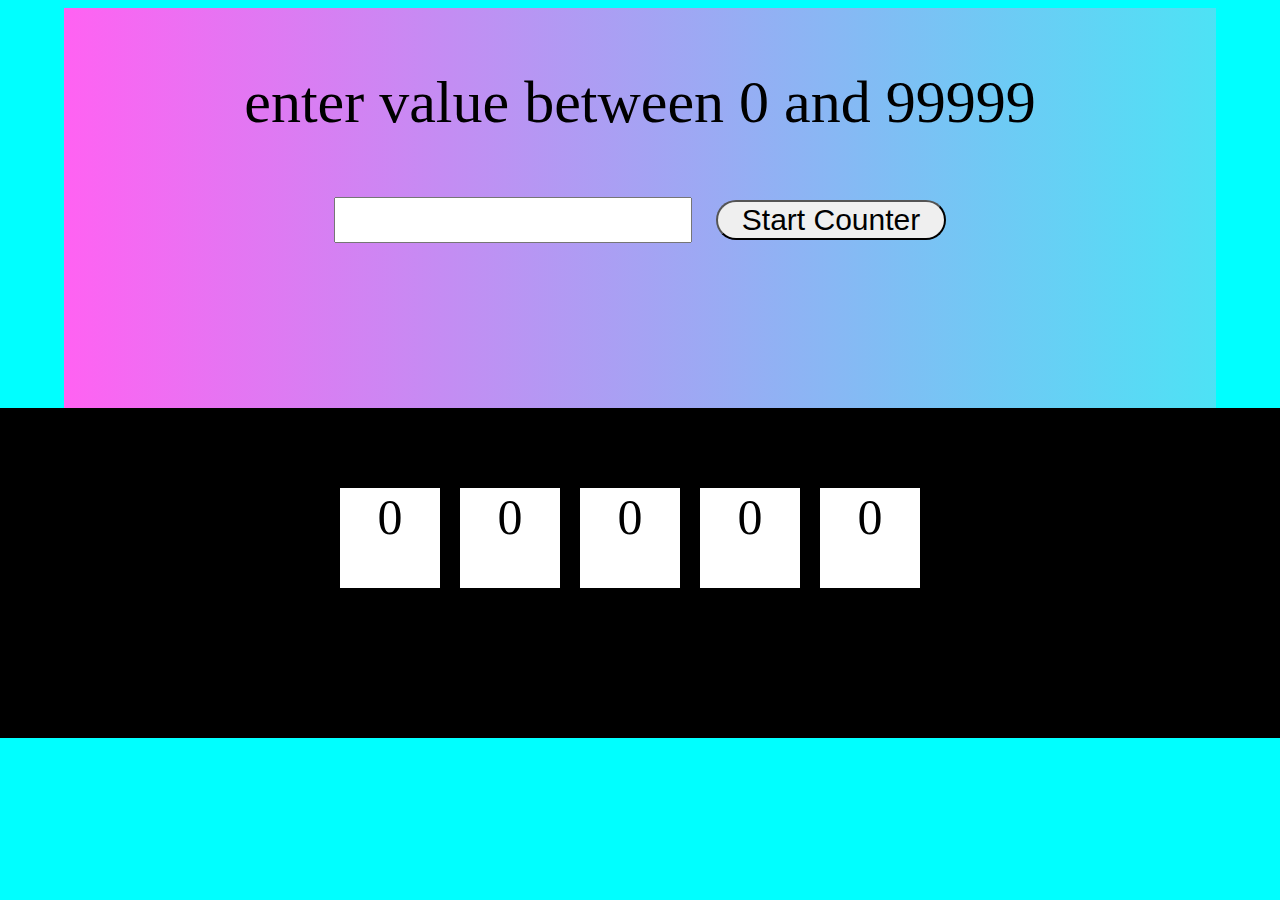
<file: 2 4digit counter/index.html>
<!DOCTYPE html>
<html lang="en">
<head>
    <meta charset="UTF-8">
    <meta http-equiv="X-UA-Compatible" content="IE=edge">
    <meta name="viewport" content="width=device-width, initial-scale=1.0">
    <title>Counter</title>
    <link rel="stylesheet" href="style.css">
</head>
<body>
    <div class="text-input">
        <p>enter value between 0 and 99999</p>
        <input class="input" type="number" name="" id="">
        <button class="btn" onclick="startcounter()">Start Counter</button>
    </div>
    <div class="counter">
        <div class=" box">
            <div class="box5 boxes">0</div>
            <div class="box5next next  boxes">0</div>
        </div>
        <div class=" box">
            <div class="box1 boxes">0</div>
            <div class="box1next next boxes">0</div>
        </div>
        <div class=" box">
            <div class="box2 boxes">0</div>
            <div class="box2next next boxes">0</div>
        </div>
        <div class=" box">
            <div class="box3 boxes">0</div>
            <div class="box3next next boxes">0</div>
        </div>
        <div class=" box">
            <div class="box4 boxes">0</div>
            <div class="box4next next  boxes">0</div>
        </div>
    </div>
    <script src="script.js"></script>
</body>
</html>
</file>
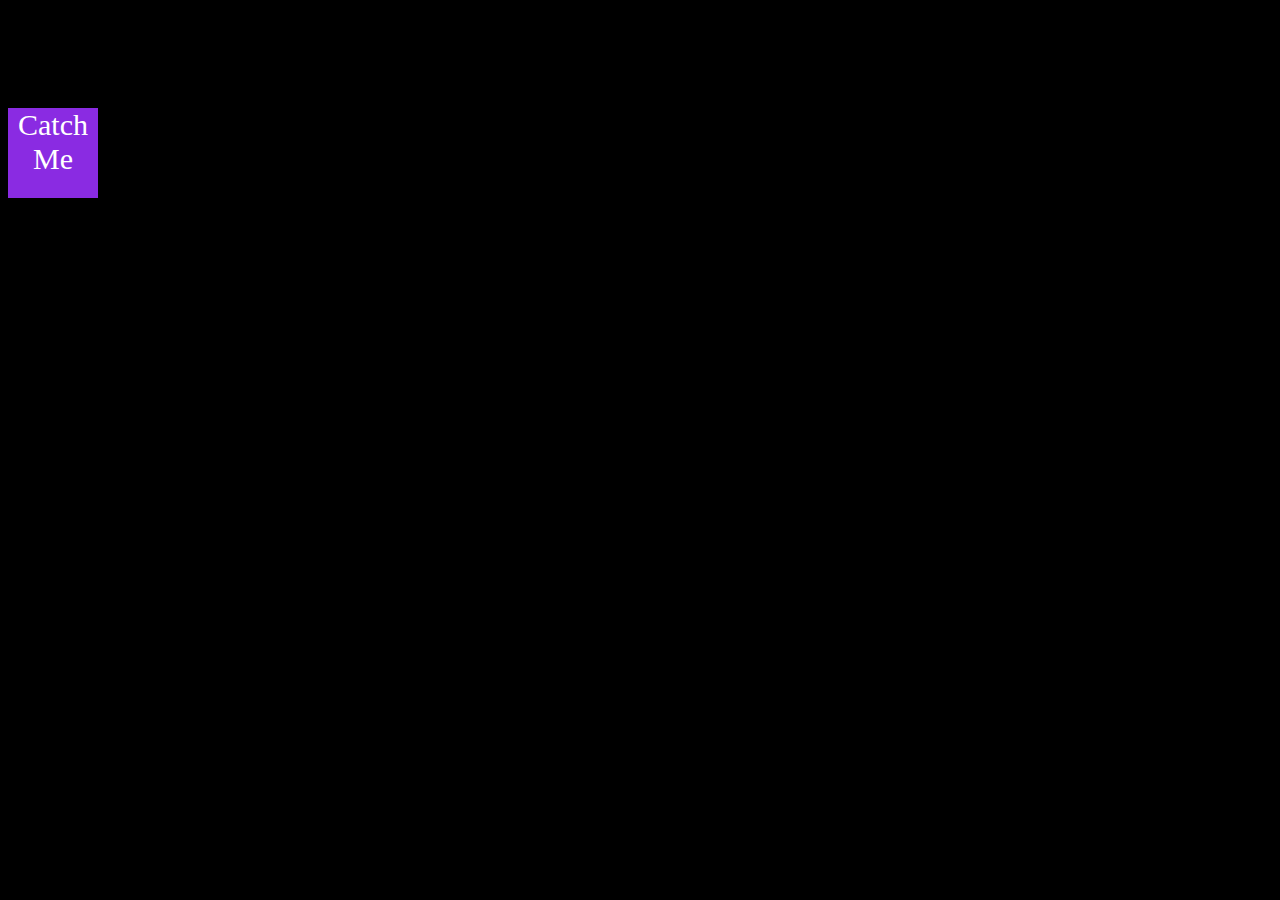
<file: 3 catch me if you can/index.html>
<!DOCTYPE html>
<html lang="en">
<head>
    <meta charset="UTF-8">
    <meta http-equiv="X-UA-Compatible" content="IE=edge">
    <meta name="viewport" content="width=device-width, initial-scale=1.0">
    <title>catch me if u can</title>
    <link rel="stylesheet" href="style.css">
</head>
<body>
    
        <div class="theaf">Catch Me</div>
    
    <script src="script.js"></script>
</body>
</html>
</file>
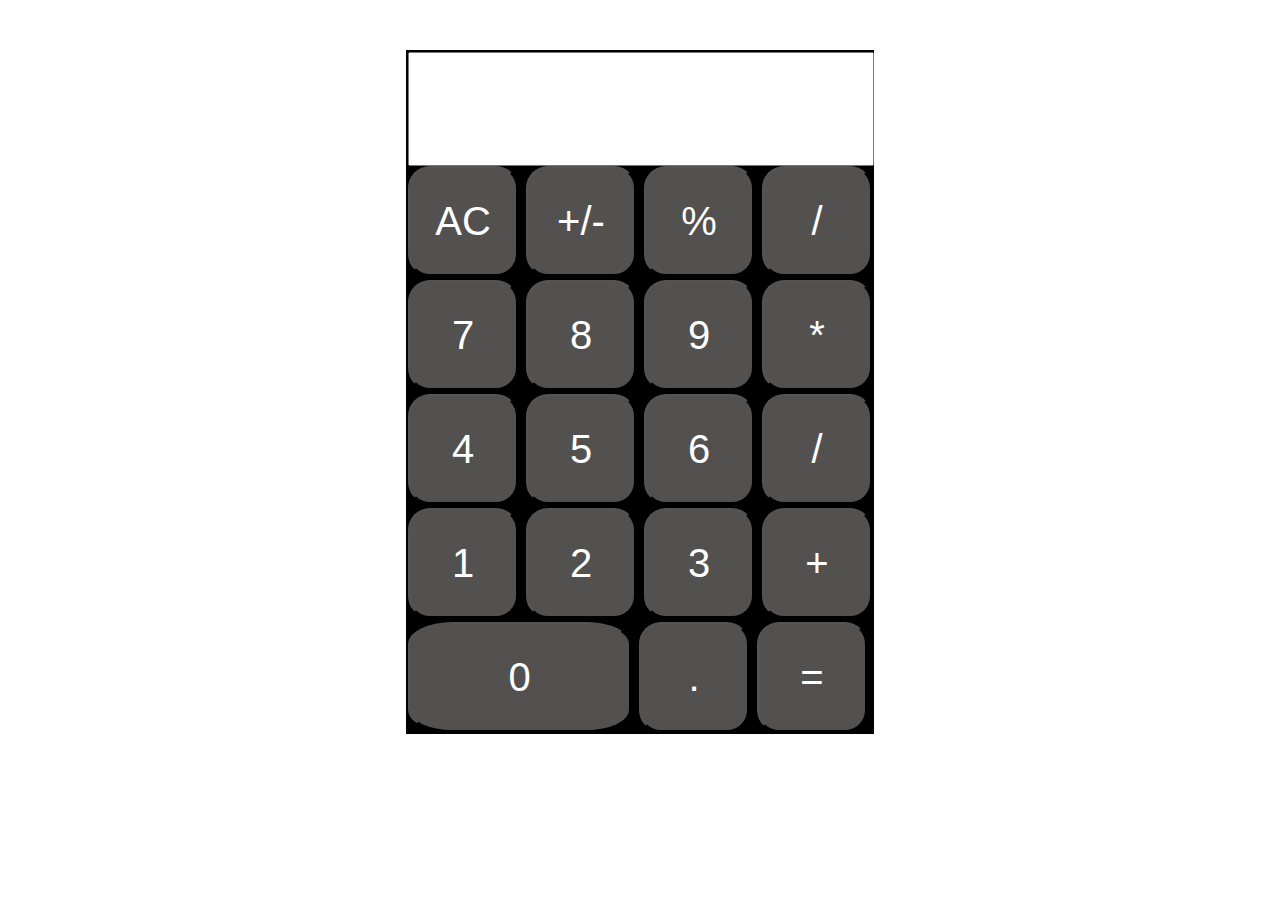
<file: 6 calculater/index.html>
<!DOCTYPE html>
<html lang="en">
<head>
    <meta charset="UTF-8">
    <meta http-equiv="X-UA-Compatible" content="IE=edge">
    <meta name="viewport" content="width=device-width, initial-scale=1.0">
    <title>Document</title>
    <link rel="stylesheet" href="style.css">
</head>
<body>
    <div class="main-section">
        <div class="calculator">

            <div class="display"><input type="text" class="input"></div>
            <div class="row">
                <button class="button">AC</button>
                <button class="button">+/-</button>
                <button class="button">%</button>
                <button class="button">/</button>
            </div>
            <div class="row">
                <button class="button">7</button>
                <button class="button">8</button>
                <button class="button">9</button>
                <button class="button">*</button>
            </div>
            <div class="row">
                <button class="button">4</button>
                <button class="button">5</button>
                <button class="button">6</button>
                <button class="button">/</button>
            </div>
            <div class="row">
                <button class="button">1</button>
                <button class="button">2</button>
                <button class="button">3</button>
                <button class="button">+</button>
            </div>
            <div class="row">
                <button class="button zero-btn">0</button>
                <button class="button">.</button>
                <button class="button">=</button>
            </div>
        </div>
    </div>
    <script src="script.js"></script>
</body>
</html>
</file>
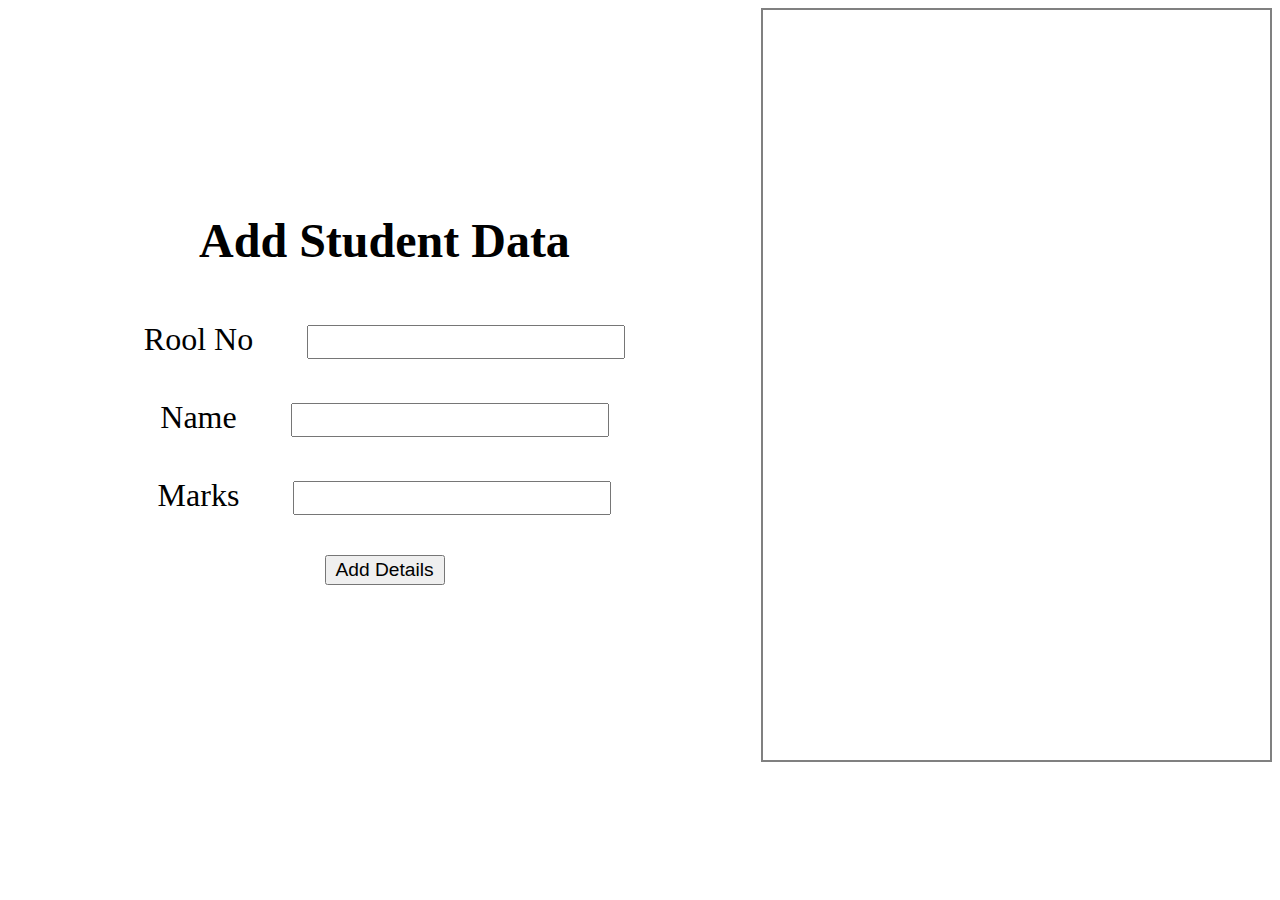
<file: 8 add data using j query/index.html>
<!DOCTYPE html>
<html lang="en">
<head>
    <meta charset="UTF-8">
    <meta http-equiv="X-UA-Compatible" content="IE=edge">
    <meta name="viewport" content="width=device-width, initial-scale=1.0">
    <title>Document</title>
    <link rel="stylesheet" href="style.css">
</head>
<body>
    <div class="container">
        <div id="form">
            <form action="">
                <h1>Add Student Data</h1>
                <div >

                    <label for="RoolNo">Rool No</label>
                    <input type="number" name="roolno" id="RoolNo">
                </div>
                <div >

                    <label for="Name">Name</label>
                    <input type="text" name="" id="Name">
                </div>
                <div >

                    <label for="Marks">Marks</label>
                    <input type="number" name="" id="Marks">
                </div>
                <button type="submit" id="btn">Add Details</button>
            </form>
        </div>
        <div id="details">
            <ul>

                <!-- <li>
                    <span>Rool No-</span>
                    <span class="rool"></span>
                    <span>,</span>
                    <span class="name"></span>
                    <span>has scored</span>
                    <span class="marks"></span>
                    <span>marks</span>
                </li> -->
               
            </ul>
        </div>
    </div>
    <script src="jquery-3.6.0.js"></script>
    <script src="script.js"></script>
</body>
</html>
</file>
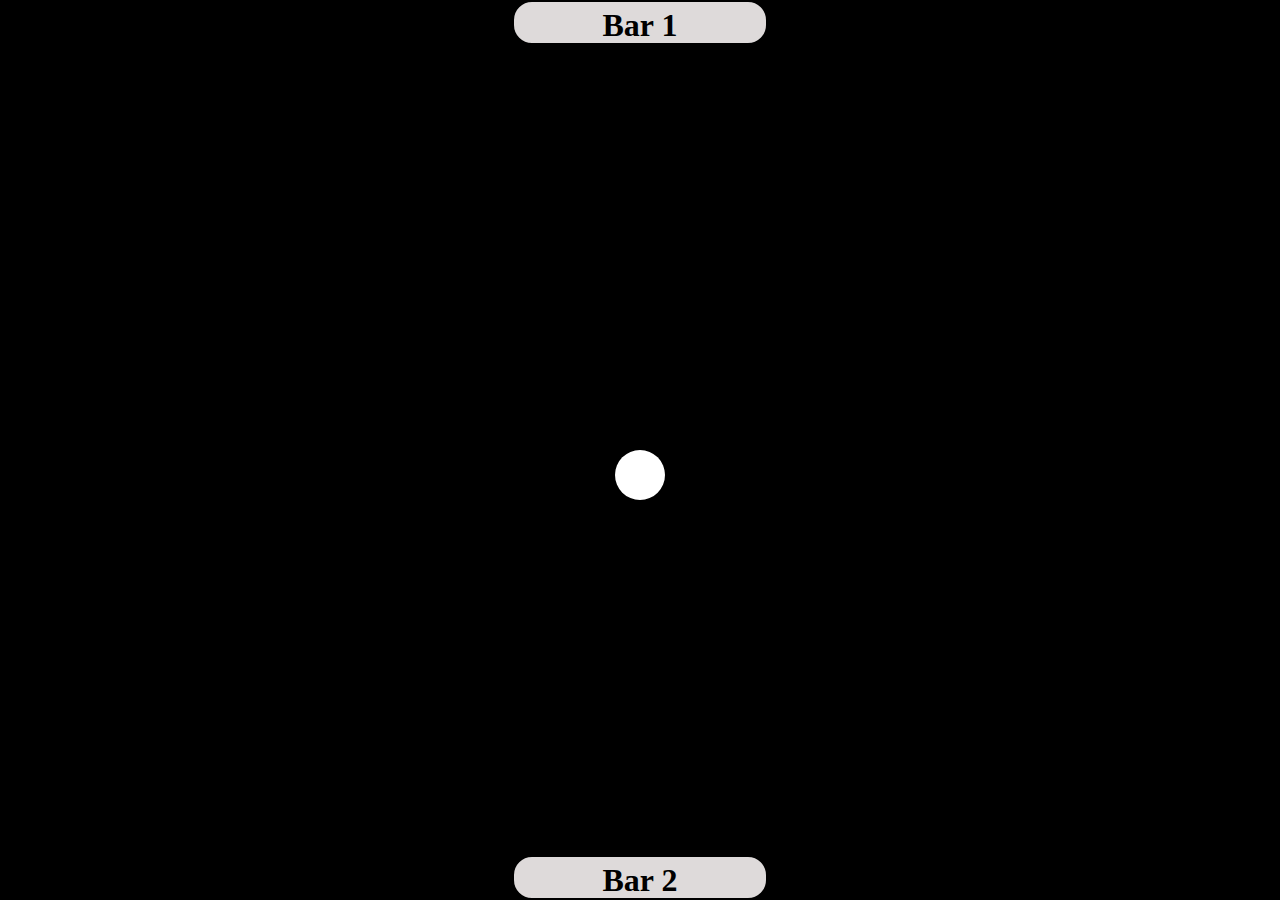
<file: 9  ping pong game/index.html>
<!DOCTYPE html>
<html lang="en">
<head>
    <meta charset="UTF-8">
    <meta http-equiv="X-UA-Compatible" content="IE=edge">
    <meta name="viewport" content="width=device-width, initial-scale=1.0">
    <title>Ping Pong</title>
    <link rel="stylesheet" href="style.css">
</head>
<body>
   
    <div id="rod-one">
        <h3>Bar 1</h3>
    </div>
    <div id="ball">

    </div>
    <div id="rod-two">
        <h3>Bar 2</h3>
    </div>
    <script src="script.js"></script>
</body>
</html>
</file>
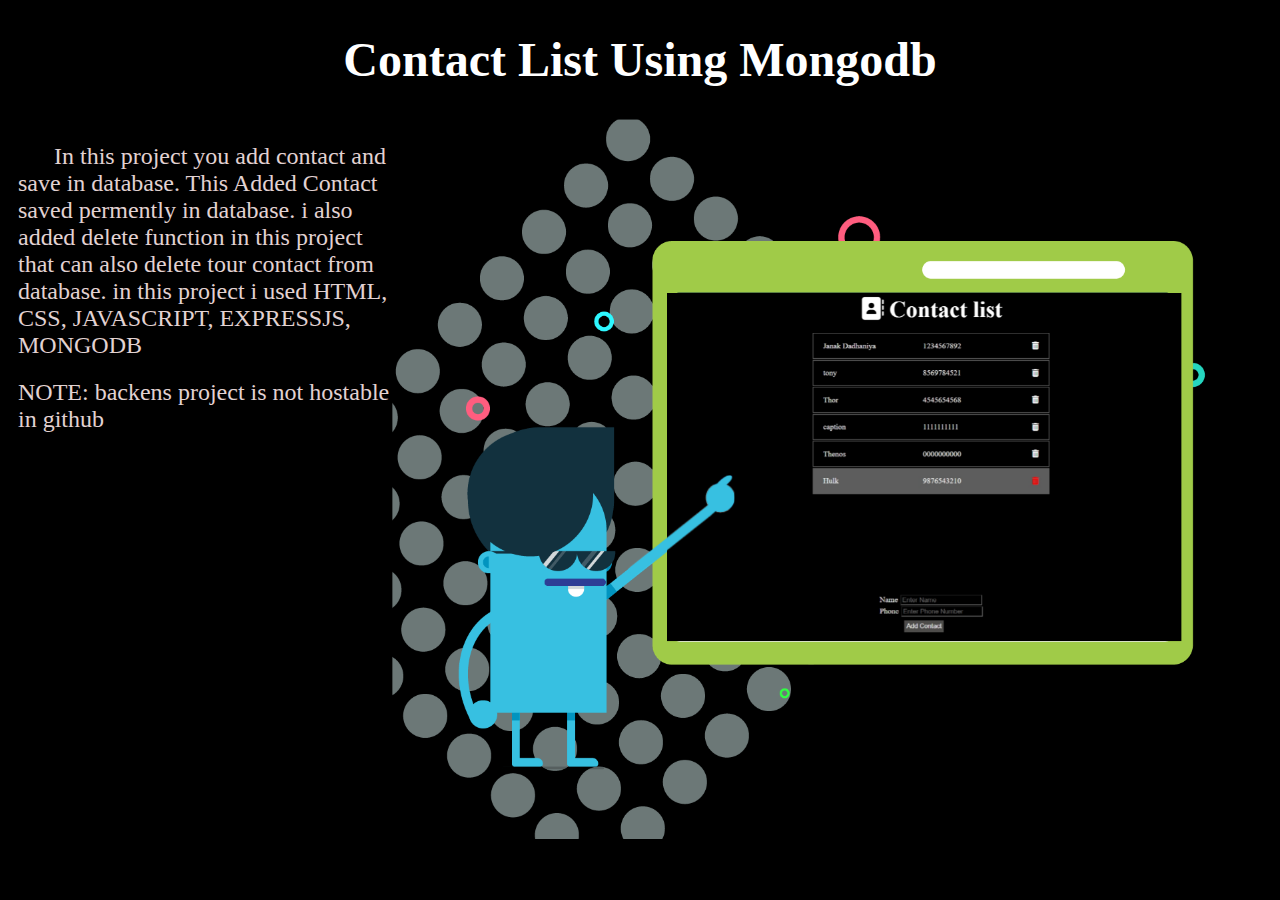
<file: 1 contact list/contactlist.html>
<!DOCTYPE html>
<html lang="en">
<head>
    <meta charset="UTF-8">
    <meta http-equiv="X-UA-Compatible" content="IE=edge">
    <meta name="viewport" content="width=device-width, initial-scale=1.0">
    <title>Contact list using mongodb</title>
    <style>
        body{
            background-color: black;
        }
        h1{
            color: white;
            text-align: center;
            font-size: 3rem;
        }
        .project_details{
            display: flex;
            flex-direction: row;
        }
        .project_details img{
            height: 80vh;
          
            width: 70%;
        }
        .project_details p {
            padding-left: 10px;
            
         
            color: rgb(226, 210, 210);
            width: 20%;
            font-size: 1.5rem;
            width: 30%;
            overflow: visible;
        }
        .project_details p span{
            margin-top: 20px;
            height: 20px;
          
            display: block;
        }

    </style>
</head>
<body>
    <h1>Contact List Using Mongodb</h1>
    <div class="project_details">
        <p> 

            &nbsp;&nbsp;&nbsp;&nbsp;&nbsp; In this project you add contact and save in database. This Added Contact saved permently in database. i also added delete function in this project that can also delete tour contact from database. in this project i used HTML, CSS, JAVASCRIPT, EXPRESSJS, MONGODB 
            
            <span>  NOTE: backens project is not hostable in github </span> </p>
            <img src="./PicsArt_07-20-03.28.02.png" alt="Screenshot of this project" srcset="">
        
    </div>
        
</body>
</html>
</file>
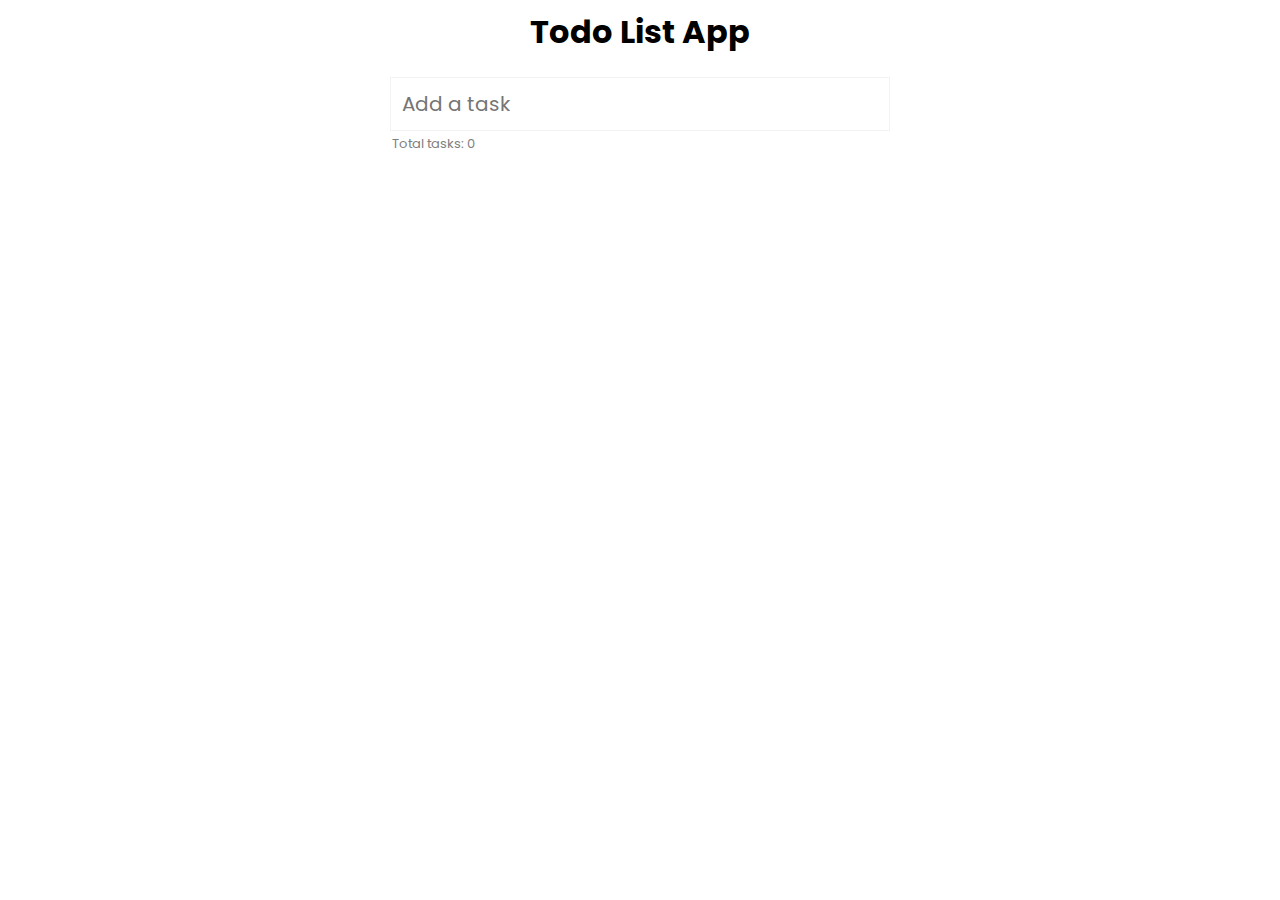
<file: 4 cn-todolist-c738ab363ba7fb7d6fd2ae1da19c263f83c81da5/todo_list.html>
<html>
  <head>
    <title>Todo</title>
    <link href="https://fonts.googleapis.com/css2?family=Poppins&display=swap" rel="stylesheet">
    <link rel="stylesheet" href="styles.css">
  </head>
  <body>
    <h1>Todo List App</h1>
    <div id="container">
      <input placeholder="Add a task" class="add-task" id="add" data-helloWord="asdasdas"/>
      <span id="total-tasks" >Total tasks: <span id="tasks-counter">0</span></span>
      <ul id="list">
        <!-- <li>
          <input type="checkbox" id="task1" data-id="12" class="custom-checkbox">
          <label for="task1">Buy groceries</label>
          <img src="bin.svg" class="delete" data-id="12"  />
        </li> -->
      </ul>
    </div>
    <script src="todo.js"></script>
  </body>
</html>
</file>
<file: 2 4digit counter/style.css>
body{
    background-color: aqua;
    display: flex;
    flex-direction: column;
    align-items: center;
    
}
.text-input{
    height: 400px;
    width: 90vw;
    background-image: linear-gradient(90deg, rgb(255, 98, 242), rgb(77, 226, 245));

    text-align: center;
}
.text-input p{
    font-size: 60px;

}
.input{
    height: 40px;
    width: 350px;
    font-size: 30px;
}
.btn{
    height: 40px;
    width: 230px;
    padding: 0 5px;
    font-size: 30px;
    border-radius: 20px;
    margin-left: 20px;
    
}
.counter{
background-color: black;
height: 250px;
width: 100vw;
display: flex;
padding-top: 80px;
overflow: hidden;
justify-content: center;
text-align: center;
position: relative;
}
.box{
    height: 100px;
    overflow: hidden;
    width: 100px;
    margin-right: 20px;
    /* margin-top: 40px; */
}
.boxes{
    height: 100px;
    width: 100px;
    background-color: rgb(255, 255, 255);
    margin-bottom: 80px;
    margin-top: 0px;
    font-size: 50px;
    
}
.next{
    font-size: 50px;
    position: absolute;
    top: 400px;
    font-size: 50px;
}
.animate{
    transition: all 0.5s;
    top: 80px;
}
</file>
<file: 3 catch me if you can/style.css>
body{
    background-color: black;
    width: 90vw;
    height: 90vh;
}

.theaf{
    text-align: center;
    height: 90px;
    width: 90px;
    background-color: blueviolet;
    color: white;
    font-size: 30px;
    position: relative;
    top: 100px;
    left: 0;
    cursor: pointer;
}
</file>
<file: 6 calculater/style.css>
.main-section{
/* background-color: red; */

margin-top: 50px;
display: flex;
flex-direction: column;
align-items: center;
justify-content: center;
}
.calculator{
    background-color: rgb(0, 0, 0);
}
.display{
    height: 110px;
    width: 462px;
    border: 2px solid black;
    font-size: 2.5rem;
    /* overflow-x: scroll; */
}
.input{
    margin: 0;
    padding: 0;
    width: inherit;
    height: inherit;
    font-size: 2.5rem;
}
.button{
    height: 110px;
    width: 110px;
    color: white;
    background-color: rgb(83, 80, 80);
    font-size: 2.5rem;
    margin: 2px;

    cursor: pointer;
    border-radius: 20%;
}
.zero-btn{
    width: 223px;
}
</file>
<file: 8 add data using j query/style.css>
.container{
    display: flex;
    flex-direction: row;
    width: 100%;
    height: 98vh;
   
}
#form{
    width: 60%;
   
    height: 85%;
   
}
form{
    display: flex;
    flex-direction: column;
    align-items: center;
    justify-content: center;
    height: 100%;
}
h1{
    font-size: 3rem;
}
form>div{
    margin: 20px;
}
input{
    margin-left: 50px;
    font-size: 1.5rem;
}
label{
    font-size: 2rem;
}
#btn{
    width: 120px;
    height: 30px;
    margin-top: 20px;
    font-size: 1.2rem;
}
#details{
    width: 40%;
    height: 85%;
    border: 2px solid gray;
    overflow: scroll;
    overflow-x: hidden;
    padding-left: 5px;
}
#details::-webkit-scrollbar{
    display: none;
}
ul{
    padding-left: 0px;
}
li{
    margin-bottom: 10px;
    list-style: none;
    padding-top: 10px;
    padding-left: 10px;
    padding-bottom: 10px;

}
ul>li:nth-child(2n){
    background-color: #d6cccc;
}
span{
    font-size: 1.5rem;
}
.rool{
    background-color: #218721;
    width: 50px;
    text-align: center;
    display: inline-block;
    color: white;
}
.name{
    background-color: #218721;
    width: 130px;
    text-align: center;
    color: white;
    padding-left: 1px;
    display: inline-block;
}
.marks{
    background-color: #218721;
    width: 50px;
    text-align: center;
    color: white;
    padding-left: 1px;
    display: inline-block;
}
</file>
<file: 9  ping pong game/style.css>
:root
{
    --time-duration:7s;
}
body {
    margin: 0px;
    background-color: black;
}
body::-webkit-scrollbar
{
    overflow:hidden;
    display:none;
}
h3
{
    margin:0px;
    font-size: 2rem;
}
#rod-one {
	position: absolute;
	top: 0%;
	background-color: rgb(222, 218, 218);
	border: 2px solid black;
    width: 20vw;
    box-sizing: border-box;
    border-radius: 20px;
    height: 5vh;
    padding:5px;
    text-align: center;
}
#rod-two {
	position: absolute;
	bottom: 0%;
    background-color: rgb(222, 218, 218);
    border-radius: 20px;;
	border: 2px solid black;
    width: 20vw;
    box-sizing: border-box;
    height: 5vh;
    padding:5px;
    text-align: center;
}
#ball {
	height: 50px;
    width: 50px;
    position:absolute;
    border-radius: 50%;
    background-color: white;
    box-sizing: border-box;
}


.animate-top-right
{
    transition:transform linear 7s;
    transform: translateX(2000px) translateY(-2000px);
}
.animate-bottom-right
{
    transition:transform linear 7s;
    transform: translateX(2000px) translateY(2000px);
}
.animate-top-left
{
    transition:transform linear 7s;
    transform: translateX(-2000px) translateY(-2000px);
}
.animate-bottom-left
{
    transition:transform linear 7s;
    transform: translateX(-2000px) translateY(2000px);
}
</file>
<file: 4 cn-todolist-c738ab363ba7fb7d6fd2ae1da19c263f83c81da5/styles.css>
* {
  box-sizing: border-box;
  font-family: 'Poppins', sans-serif;
}
#container {
  width: 500px;
  margin: 0 auto;
}
ul {
  list-style-type: none;
  margin: 0;
  padding: 0;
  /* border: 1px solid #e5e5e5; */
}
ul li {
  padding: 10px;
  /* padding-left: 0; */
  display: flex;
  justify-content: space-between;
  align-items: inherit;
  align-items: center;
}
ul li:hover {
  background: #f3f3f3;
}
#list input {
  padding: 0;
  height: initial;
  width: initial;
  margin-bottom: 0;
  display: none;
  cursor: pointer;
}

#list label {
  position: relative;
  cursor: pointer;
}

#list label:before {
  content:'';
  -webkit-appearance: none;
  background-color: transparent;
  border: 2px solid #0079bf;
  box-shadow: 0 1px 2px rgba(0, 0, 0, 0.05), inset 0px -15px 10px -12px rgba(0, 0, 0, 0.05);
  padding: 10px;
  display: inline-block;
  position: relative;
  vertical-align: middle;
  cursor: pointer;
  margin-right: 10px;
}
#list input:checked + label:after {
  content: '';
  display: block;
  position: absolute;
  top: 2px;
  left: 9px;
  width: 6px;
  height: 14px;
  border: solid #fff;
  border-width: 0 2px 2px 0;
  transform: rotate(45deg);
}
#list input:checked + label:before {
  background: #0079bf;
} 
#list input:checked + label {
  text-decoration: line-through;
}
.delete {
  height: 28px;
    padding: 5px 0px;
    border-radius: 3px;
}
.delete:hover {
  background: #f2f2f2;
  cursor: pointer;
}
h1 {
  text-align: center;
}
.add-task {
  width: 100%;
    outline: none;
    font-size: 20px;
    padding: 11px;
    border: 1px solid #f3f3f3;
    margin-bottom: 3px;
}
#total-tasks {
  margin-bottom: 20px;
  font-size: 13px;
    margin-left: 2px;
    color: gray;
}
</file>
